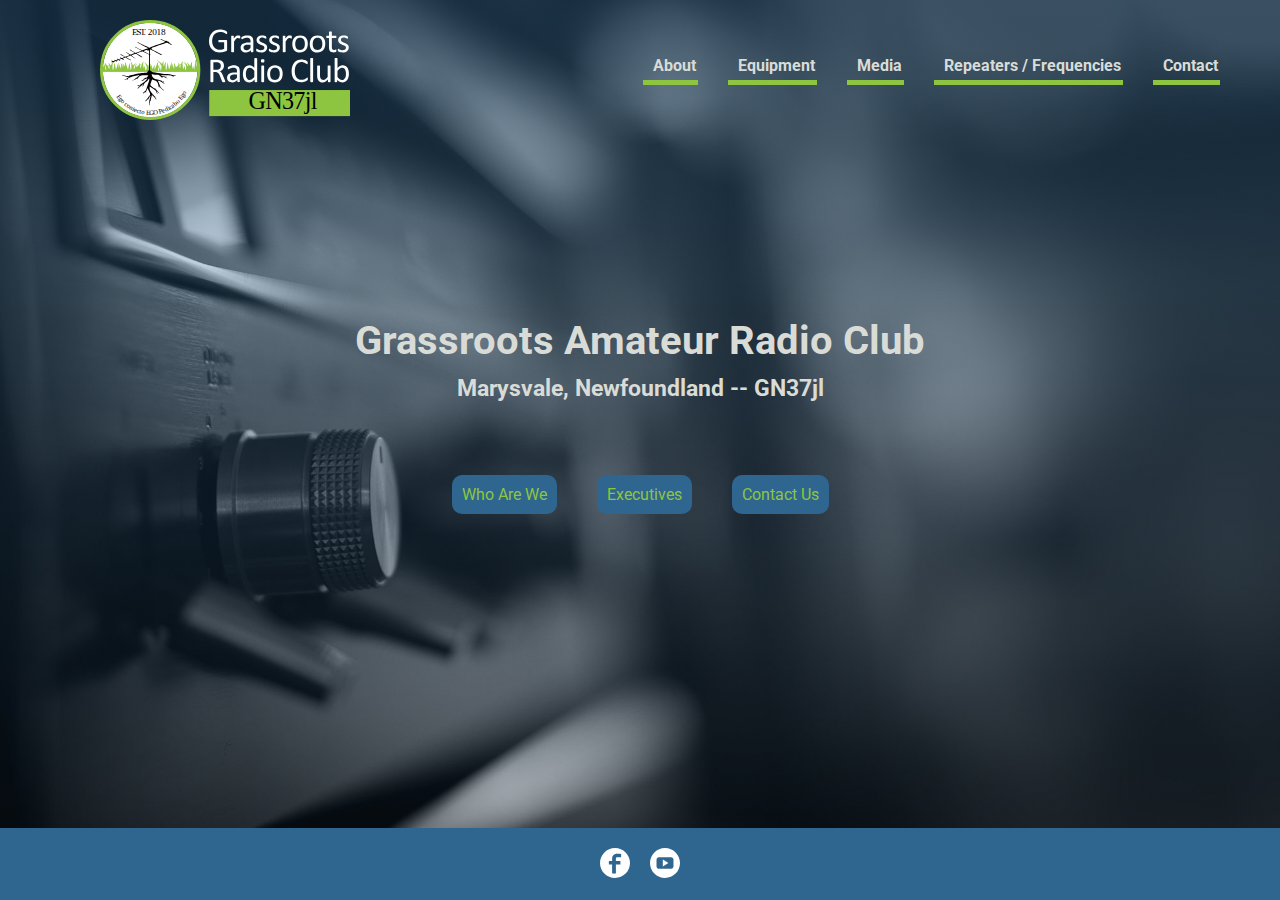
<file: index.html>
<!-- @format -->

<!DOCTYPE html>
<html lang="en">
  <head>
    <meta
      http-equiv="Cache-Control"
      content="no-cache, no-store, must-revalidate"
    />
    <meta http-equiv="Pragma" content="no-cache" />
    <meta http-equiv="Expires" content="0" />

    <title>Grassroots Amateur Radio Club</title>
    <link rel="stylesheet" href="styles.css" />

    <link rel="preconnect" href="https://fonts.googleapis.com" />
    <link rel="preconnect" href="https://fonts.gstatic.com" crossorigin />
    <link
      href="https://fonts.googleapis.com/css2?family=Roboto&display=swap"
      rel="stylesheet"
    />
  </head>

  <body
    onload="
    
        if(location.search !== '') {
            getURLParams('page', 'dir', 'title', 'subTitle');
        }

        menuFocus();

    "
  >
    <div id="head" class="headIndex">
      <div class="logoContainer">
        <a href="index.html">
          <img
            class="logo"
            src="assets\grassroots-logo.svg"
            alt="Grassroots Amateur Radio Club Logo, and Link to Main Page"
          />
        </a>
        <div id="menuBody" class="menu">
          <div tabindex="0" id="about" class="menuItem">
            <div class="menuRoot">About</div>
            <div id="aboutSubMenu" class="menuContent">
              <div
                id="whoAreWe"
                class="subMenuItem"
                onmousedown="menuDown('whoAreWe')"
                onmouseup="menuUp('WhoAreWe')"
                onclick="location.href='about.html?page=aboutPage&dir=column&title=About&subTitle' "
              >
                <a
                  class="sM"
                  href="about.html?page=aboutPage&dir=column&title=About&subTitle"
                >
                  Who Are We
                </a>
              </div>
              <div
                id="meetings"
                class="subMenuItem"
                onmousedown="menuDown('meetings')"
                onmouseup="menuUp('meetings')"
                onclick="location.href='about.html?page=meetingsPage&dir=column&title=Monthly+Meetings&subTitle' "
              >
                <a
                  class="sM"
                  href="about.html?page=meetingsPage&dir=column&title=Monthly+Meetings&subTitle"
                >
                  Meetings
                </a>
              </div>
              <div
                id="exec"
                class="subMenuItem"
                onmousedown="menuDown('exec')"
                onmouseup="menuUp('exec')"
                onclick="location.href='executives.html?page=execPage&dir=column&title=Executives&subTitle' "
              >
                <a
                  class="sM"
                  href="executives.html?page=execPage&dir=column&title=Executives&subTitle"
                >
                  Executives
                </a>
              </div>
            </div>
          </div>

          <div tabindex="0" id="equipment" class="menuItem">
            <div class="menuRoot">Equipment</div>
            <div id="equipSubMenu" class="menuContent">
              <div
                id="antennas"
                class="subMenuItem"
                onmousedown="menuDown('antennas')"
                onmouseup="menuUp('antennas')"
                onclick="location.href='equipment.html?page=antennaDisplay&dir=column&title=Club+Equipment&subTitle=Antennas' "
              >
                <a
                  class="sM"
                  href="equipment.html?page=antennaDisplay&dir=column&title=Club+Equipment&subTitle=Antennas"
                >
                  Antennas
                </a>
              </div>
              <div
                id="radios"
                class="subMenuItem"
                onmousedown="menuDown('radios')"
                onmouseup="menuUp('radios')"
                onclick="location.href='equipment.html?page=radioDisplay&dir=column&title=Club+Equipment&subTitle=Radios' "
              >
                <a
                  class="sM"
                  href="equipment.html?page=radioDisplay&dir=column&title=Club+Equipment&subTitle=Radios"
                >
                  Radios
                </a>
              </div>
            </div>
          </div>

          <div tabindex="0" id="media" class="menuItem">
            <div class="menuRoot">Media</div>
            <div id="mediaSubMenu" class="menuContent">
              <div
                id="photos"
                class="subMenuItem"
                onmousedown="menuDown('photos')"
                onmouseup="menuUp('photos')"
                onclick="location.href='media.html?page=photoGallery&dir=column&title=Photos&subTitle' "
              >
                <a
                  class="sM"
                  href="media.html?page=photoGallery&dir=column&title=Photos&subTitle"
                >
                  Photos
                </a>
              </div>
              <div
                id="videos"
                class="subMenuItem"
                onmousedown="menuDown('videos')"
                onmouseup="menuUp('videos')"
                onclick="location.href='media.html?page=videoGallery&dir=column&title=Videos&subTitle' "
              >
                <a
                  class="sM"
                  href="media.html?page=videoGallery&dir=column&title=Videos&subTitle"
                >
                  Videos
                </a>
              </div>

              <div
                id="downloads"
                class="subMenuItem"
                onmousedown="menuDown('photos')"
                onmouseup="menuUp('photos')"
                onclick="location.href='media.html?page=fileDownloads&dir=column&title=Downloads&subTitle' "
              >
                <a
                  class="sM"
                  href="media.html?page=fileDownloads&dir=column&title=Downloads&subTitle"
                >
                  Downloads
                </a>
              </div>
            </div>
          </div>

          <div tabindex="0" id="repeaters" class="menuItem">
            <div class="menuRoot">Repeaters / Frequencies</div>
            <div id="repeaterSubMenu" class="menuContent">
              <div
                id="vhf"
                class="subMenuItem"
                onmousedown="menuDown('vhf')"
                onmouseup="menuUp('vhf')"
                onclick="location.href='frequencies.html?page=vhfFreq&dir=column&title=Local+Repeaters+and+Frequencies&subTitle=VHF' "
              >
                <a
                  class="sM"
                  href="frequencies.html?page=vhfFreq&dir=column&title=Local+Repeaters+and+Frequencies&subTitle=VHF"
                >
                  VHF
                </a>
              </div>
              <div
                id="uhf"
                class="subMenuItem"
                onmousedown="menuDown('uhf')"
                onmouseup="menuUp('uhf')"
                onclick="location.href='frequencies.html?page=uhfFreq&dir=column&title=Local+Repeaters+and+Frequencies&subTitle=UHF' "
              >
                <a
                  class="sM"
                  href="frequencies.html?page=uhfFreq&dir=column&title=Local+Repeaters+and+Frequencies&subTitle=UHF"
                >
                  UHF
                </a>
              </div>
              <div
                id="hf"
                class="subMenuItem"
                onmousedown="menuDown('hf')"
                onmouseup="menuUp('hf')"
                onclick="location.href='frequencies.html?page=hfFreq&dir=column&title=Local+Repeaters+and+Frequencies&subTitle=HF' "
              >
                <a
                  class="sM"
                  href="frequencies.html?page=hfFreq&dir=column&title=Local+Repeaters+and+Frequencies&subTitle=HF"
                >
                  HF
                </a>
              </div>
            </div>
          </div>

          <div id="contact" class="menuItem">
            <a
              class="sM"
              href="about.html?page=contactInfo&dir=column&title=Contact+Information&subTitle"
            >
              <div class="menuRoot">Contact</div>
            </a>
          </div>
        </div>
      </div>

      <div class="indexTitleMain">
        <div class="headerText">
          <h1 id="pageTitle" class="name">Grassroots Amateur Radio Club</h1>
          <h3 id="headSubText" class="headSubText">
            Marysvale, Newfoundland -- GN37jl
          </h3>
        </div>
      </div>
      <div class="callToAction">
        <div
          class="CTAButton"
          onclick="location.href='about.html?page=aboutPage&dir=column&title=About&subTitle' "
        >
          <a
            class="CTA"
            href="about.html?page=aboutPage&dir=column&title=About&subTitle"
          >
            Who Are We
          </a>
        </div>

        <div
          class="CTAButton"
          onclick="location.href='executives.html?page=execPage&dir=column&title=Executives&subTitle' "
        >
          <a
            class="CTA"
            href="executives.html?page=execPage&dir=column&title=Executives&subTitle"
          >
            Executives
          </a>
        </div>

        <div
          class="CTAButton"
          onclick="location.href='about.html?page=contactInfo&dir=column&title=Contact+Information&subTitle' "
        >
          <a
            class="CTA"
            href="about.html?page=contactInfo&dir=column&title=Contact+Information&subTitle"
          >
            Contact Us
          </a>
        </div>
      </div>
    </div>

    <div class="footer">
      <a href="https://www.facebook.com/VO1GRC/" target="_blank"
        ><img
          class="social"
          src="assets\fb-social.svg"
          alt="Facebook icon linking to GRC Facebook Page"
      /></a>
      <a href="https://youtube.com/@GRC2022" target="_blank">
        <img
          class="social"
          src="assets\yt-social.svg"
          alt="YouTube icon, liking to a YouTube channel"
        />
      </a>
    </div>
  </body>
  <script src="script.js"></script>
</html>
</file>
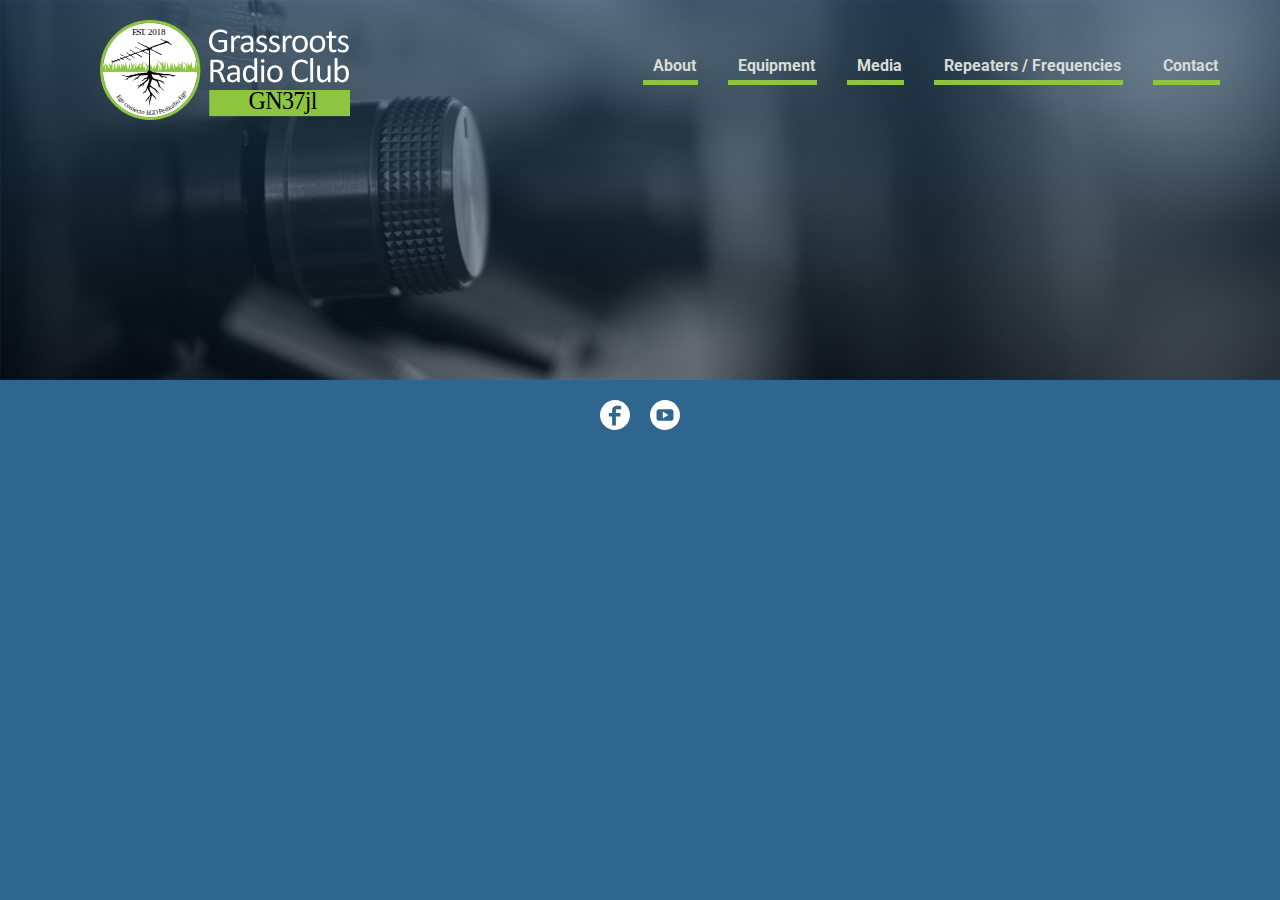
<file: about.html>
<!DOCTYPE html>
<html lang="en">
    <head>

        <meta http-equiv="Cache-Control" content="no-cache, no-store, must-revalidate" /><meta http-equiv="Pragma" content="no-cache" /><meta http-equiv="Expires" content="0" />

        
        <title> Grassroots Amateur Radio Club </title>
        <link rel="stylesheet" href="styles.css" />

        <link rel="preconnect" href="https://fonts.googleapis.com">
        <link rel="preconnect" href="https://fonts.gstatic.com" crossorigin>
        <link href="https://fonts.googleapis.com/css2?family=Roboto&display=swap" rel="stylesheet">
    </head>

    <body onload="
    
        if(location.search !== '') {
            getURLParams('page', 'dir', 'title', 'subTitle');
        }

        menuFocus();

    ">
        <div class="head">
            <div class="logoContainer">
                <a href="index.html">
                    <img class="logo" src="assets\grassroots-logo.svg" alt="Place holder radio graphic for GRC Logo." />
                </a>
                <div id="menuBody" class="menu">
                    <div tabindex="0" id="about" class="menuItem">
                        <div class="menuRoot">About</div>
                        <div id="aboutSubMenu" class="menuContent">
                            <div id="whoAreWe" class="subMenuItem" onmousedown="menuDown('whoAreWe')" onmouseup="menuUp('WhoAreWe')" onclick="location.href='about.html?page=aboutPage&dir=column&title=About&subTitle' "> 
                                <a class="sM" href="about.html?page=aboutPage&dir=column&title=About&subTitle"> Who Are We </a> 
                            </div>

                            <div id="meetings" class="subMenuItem" onmousedown="menuDown('meetings')" onmouseup="menuUp('meetings')" onclick="location.href='about.html?page=meetingsPage&dir=column&title=Monthly+Meetings&subTitle' "> 
                                <a class="sM" href="about.html?page=meetingsPage&dir=column&title=Monthly+Meetings&subTitle"> Meetings </a> 
                            </div>

                            <div id="exec" class="subMenuItem" onmousedown="menuDown('exec')" onmouseup="menuUp('exec')" onclick="location.href='executives.html?page=execPage&dir=column&title=Executives&subTitle' ">
                                <a class="sM" href="executives.html?page=execPage&dir=column&title=Executives&subTitle"> Executives </a>
                            </div>
                        </div>
                    </div>

                    <div tabindex="0" id="equipment" class="menuItem">
                        <div class="menuRoot">Equipment</div>
                        <div id="equipSubMenu" class="menuContent">
                            <div id="antennas" class="subMenuItem" onmousedown="menuDown('antennas')" onmouseup="menuUp('antennas')" onclick="location.href='equipment.html?page=antennaDisplay&dir=column&title=Club+Equipment&subTitle=Antennas' "> 
                                <a class="sM"  href="equipment.html?page=antennaDisplay&dir=column&title=Club+Equipment&subTitle=Antennas"> Antennas </a>
                            </div>
                            <div id="radios" class="subMenuItem" onmousedown="menuDown('radios')" onmouseup="menuUp('radios')" onclick="location.href='equipment.html?page=radioDisplay&dir=column&title=Club+Equipment&subTitle=Radios' ">
                                <a class="sM"  href="equipment.html?page=radioDisplay&dir=column&title=Club+Equipment&subTitle=Radios" > Radios </a>
                            </div>
                        </div>
                    </div>
                
                    <div tabindex="0" id="media" class="menuItem">
                        <div class="menuRoot">Media</div>
                        <div id="mediaSubMenu" class="menuContent">
                            <div id="photos" class="subMenuItem" onmousedown="menuDown('photos')" onmouseup="menuUp('photos')" onclick="location.href='media.html?page=photoGallery&dir=column&title=Photos&subTitle' ">
                                <a class="sM"  href="media.html?page=photoGallery&dir=column&title=Photos&subTitle"> Photos </a>
                            </div>
                            <div id="videos" class="subMenuItem" onmousedown="menuDown('videos')" onmouseup="menuUp('videos')" onclick="location.href='media.html?page=videoGallery&dir=column&title=Videos&subTitle' ">
                                <a class="sM"  href="media.html?page=videoGallery&dir=column&title=Videos&subTitle"> Videos </a>
                            </div>

                            <div
                            id="downloads"
                            class="subMenuItem"
                            onmousedown="menuDown('photos')"
                            onmouseup="menuUp('photos')"
                            onclick="location.href='media.html?page=fileDownloads&dir=column&title=Downloads&subTitle' "
                          >
                            <a
                              class="sM"
                              href="media.html?page=fileDownloads&dir=column&title=Downloads&subTitle"
                            >
                              Downloads
                            </a>
                          </div>
                        </div>
                    </div>

                    <div tabindex="0" id="repeaters"class="menuItem">
                        <div class="menuRoot">Repeaters / Frequencies</div>
                        <div id="repeaterSubMenu" class="menuContent">
                            <div id="vhf" class="subMenuItem" onmousedown="menuDown('vhf')" onmouseup="menuUp('vhf')" onclick="location.href='frequencies.html?page=vhfFreq&dir=column&title=Local+Repeaters+and+Frequencies&subTitle=VHF' ">
                                <a class="sM"  href="frequencies.html?page=vhfFreq&dir=column&title=Local+Repeaters+and+Frequencies&subTitle=VHF" > VHF </a>
                            </div>
                            <div id="uhf" class="subMenuItem" onmousedown="menuDown('uhf')" onmouseup="menuUp('uhf')" onclick="location.href='frequencies.html?page=uhfFreq&dir=column&title=Local+Repeaters+and+Frequencies&subTitle=UHF' ">
                                <a class="sM"  href="frequencies.html?page=uhfFreq&dir=column&title=Local+Repeaters+and+Frequencies&subTitle=UHF" > UHF </a> 
                            </div>
                            <div id="hf" class="subMenuItem" onmousedown="menuDown('hf')" onmouseup="menuUp('hf')" onclick="location.href='frequencies.html?page=hfFreq&dir=column&title=Local+Repeaters+and+Frequencies&subTitle=HF' ">
                                <a class="sM"  href="frequencies.html?page=hfFreq&dir=column&title=Local+Repeaters+and+Frequencies&subTitle=HF"> HF </a>
                            </div>
                        </div>
                    </div>

                    
                    <div id="contact" class="menuItem">
                        <a class="sM" href="about.html?page=contactInfo&dir=column&title=Contact+Information&subTitle"> <div class="menuRoot">Contact</div> </a>
                    </div>
                    

                </div>
            </div>

            <div class="indexTitle">
                <div class="headerText">
                    <h1 id="pageTitle" class="name"></h1>
                    <h3 id="headSubText" class="headSubText"></h3>
                </div>
            </div>
        </div>




        <div id="aboutPage" class="center" style="display: none; align-items: center;">
            <div class="innerContent">
                <div class="contentHead">
                    <h2>History of the Grassroots Amateur Radio Group</h2>
                </div>
                <div class="contentText">
                    <p>The Grassroots Amateur Radio Group was founded in January of 2018, initially as a contesting group between 3 of it's founders, Mike VO1OP, Aaron, VO1FOX/IV and Jaxson, VO1JQB/VA1XN. VO1GRC was purchased to have a singular call sign for Amateur Radio contesting awards so that no particular member would receive all the glory. VO1GRC was also used for events such as Field Day, light house activation, and any other events where a radio came along.</p>
                    <p>Later, the group created it's own special event commemorating the Truxton and Pollux  American Naval disaster, held each year from January 18, to March 18th. Initially, the club used special event callsigns such as VD1NUQK and VD1TP. Later, they bought the callsign VO1TAP which is exclusively used during that time to commemorate the disaster.</p>
                    <p>In 2020, the Grassroots Amateur Radio Group earned official club status and it continues to promote the interest and fellowship of HAM Radio, going back to the Grassroots of Amateur Radio, actually participating instead of just talking about doing, hence our name. </p>
                    <p>Our membership consists of both local hams along with members in Nova Scotia. We meet once a month on our Discord channel, which allows all our members to perticipate, regardless of where they are in the world. If you would like to attend our meetings, go <a id="pageLinks" href="about.html?page=meetingsPage&dir=column&title=Monthly+Meetings&subTitle">here</a> for instructions.</p>

                </div>
            </div>
            <a class="backLink" href="index.html"> <img class="backImage" src="assets\back.png" alt="Back" /> </a>
        </div>


        <div id="meetingsPage" class="center" style="display: none; align-items: center;">
            <div class="innerContent">
                <div class="contentHead">
                    <h2>Meeting Schedule</h2>
                </div>
                <div class="contentText">
                    <p> Grassroots Amateur Radio Club meet virtually on Discord on the first Monday of every month at 8:30pm NL time, with the exception of holidays.</p>
                    <p> Send an email to <a id="pageLinks" href="mailto:vo1grc2018@gmail.com">vo1grc2018 at gmail.com</a> to request an invite to our Discord channel.</p>
                </div>
            </div>
            <a class="backLink" href="index.html"> <img class="backImage" src="assets\back.png" alt="Back" /> </a>
        </div>


        <div id="contactInfo" class="center" style="display: none; align-items: center;" >

            <div class="innerContent">
                <div class="contentHead">
                    <h2>Mailing Address</h2>
                </div>
                <div class="contentText">
                    <span><b>Grassroots Ham Radio Club - VO1GRC</b></br>
                    PO Box 335</br>
                    English Cove Rd</br>
                    Marysvale, NL</br>
                    A0A 2Z0</span>
                </div>
                <div class="contentHead">
                    <h2>E-Mail</h2>
                </div>
                <div class="contentText">
                    <span><a href="mailto:vo1grc2018@gmail.com"> vo1grc2018 at gmail.com </a></span>
                </div>
            </div>

            <a class="backLink" href="index.html"> <img class="backImage" src="assets\back.png" alt="Back" /> </a>
        </div>

        <div class="footer">
            <a href="https://www.facebook.com/VO1GRC/" target="_blank"><img class="social" src="assets\fb-social.svg" alt="Facebook icon linking to GRC Facebook Page" /></a>
            <a href="https://youtube.com/@GRC2022" target="_blank">
                <img
                  class="social"
                  src="assets\yt-social.svg"
                  alt="YouTube icon, liking to a YouTube channel"
                />
              </a>
        </div>
    </body>
    <script src="script.js"></script>

</html>
</file>
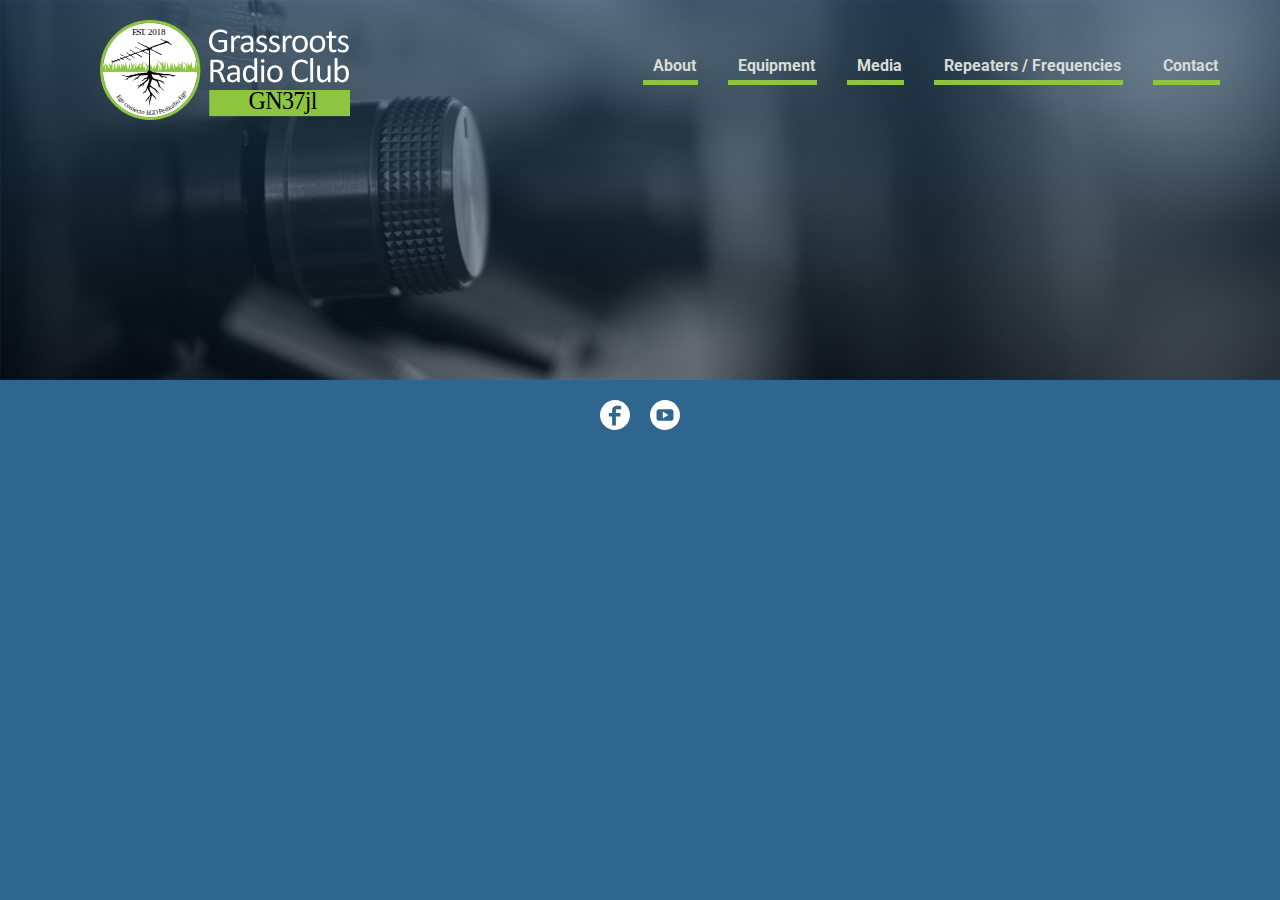
<file: equipment.html>
<!-- @format -->

<!DOCTYPE html>
<html lang="en">
  <head>
    <meta
      http-equiv="Cache-Control"
      content="no-cache, no-store, must-revalidate"
    />
    <meta http-equiv="Pragma" content="no-cache" />
    <meta http-equiv="Expires" content="0" />

    <title>Grassroots Amateur Radio Club</title>
    <link rel="stylesheet" href="styles.css" />

    <link rel="preconnect" href="https://fonts.googleapis.com" />
    <link rel="preconnect" href="https://fonts.gstatic.com" crossorigin />
    <link
      href="https://fonts.googleapis.com/css2?family=Roboto&display=swap"
      rel="stylesheet"
    />
  </head>

  <body
    onload="
        if(location.search !== '') getURLParams('page', 'dir', 'title', 'subTitle');
        menuFocus();
    "
  >
    <div class="head">
      <div class="logoContainer">
        <a href="index.html">
          <img
            class="logo"
            src="assets\grassroots-logo.svg"
            alt="Place holder radio graphic for GRC Logo."
          />
        </a>
        <div id="menuBody" class="menu">
          <div tabindex="0" id="about" class="menuItem">
            <div class="menuRoot">About</div>
            <div id="aboutSubMenu" class="menuContent">
              <div
                id="whoAreWe"
                class="subMenuItem"
                onmousedown="menuDown('whoAreWe')"
                onmouseup="menuUp('WhoAreWe')"
                onclick="location.href='about.html?page=aboutPage&dir=column&title=About&subTitle' "
              >
                <a
                  class="sM"
                  href="about.html?page=aboutPage&dir=column&title=About&subTitle"
                >
                  Who Are We
                </a>
              </div>
              <div
                id="exec"
                class="subMenuItem"
                onmousedown="menuDown('exec')"
                onmouseup="menuUp('exec')"
                onclick="location.href='executives.html?page=execPage&dir=column&title=Executives&subTitle' "
              >
                <a
                  class="sM"
                  href="executives.html?page=execPage&dir=column&title=Executives&subTitle"
                >
                  Executives
                </a>
              </div>
            </div>
          </div>

          <div tabindex="0" id="equipment" class="menuItem">
            <div class="menuRoot">Equipment</div>
            <div id="equipSubMenu" class="menuContent">
              <div
                id="antennas"
                class="subMenuItem"
                onmousedown="menuDown('antennas')"
                onmouseup="menuUp('antennas')"
                onclick="location.href='equipment.html?page=antennaDisplay&dir=column&title=Club+Equipment&subTitle=Antennas' "
              >
                <a
                  class="sM"
                  href="equipment.html?page=antennaDisplay&dir=column&title=Club+Equipment&subTitle=Antennas"
                >
                  Antennas
                </a>
              </div>
              <div
                id="radios"
                class="subMenuItem"
                onmousedown="menuDown('radios')"
                onmouseup="menuUp('radios')"
                onclick="location.href='equipment.html?page=radioDisplay&dir=column&title=Club+Equipment&subTitle=Radios' "
              >
                <a
                  class="sM"
                  href="equipment.html?page=radioDisplay&dir=column&title=Club+Equipment&subTitle=Radios"
                >
                  Radios
                </a>
              </div>
            </div>
          </div>

          <div tabindex="0" id="media" class="menuItem">
            <div class="menuRoot">Media</div>
            <div id="mediaSubMenu" class="menuContent">
              <div
                id="photos"
                class="subMenuItem"
                onmousedown="menuDown('photos')"
                onmouseup="menuUp('photos')"
                onclick="location.href='media.html?page=photoGallery&dir=column&title=Photos&subTitle' "
              >
                <a
                  class="sM"
                  href="media.html?page=photoGallery&dir=column&title=Photos&subTitle"
                >
                  Photos
                </a>
              </div>
              <div
                id="videos"
                class="subMenuItem"
                onmousedown="menuDown('videos')"
                onmouseup="menuUp('videos')"
                onclick="location.href='media.html?page=videoGallery&dir=column&title=Videos&subTitle' "
              >
                <a
                  class="sM"
                  href="media.html?page=videoGallery&dir=column&title=Videos&subTitle"
                >
                  Videos
                </a>
              </div>

              <div
                id="downloads"
                class="subMenuItem"
                onmousedown="menuDown('photos')"
                onmouseup="menuUp('photos')"
                onclick="location.href='media.html?page=fileDownloads&dir=column&title=Downloads&subTitle' "
              >
                <a
                  class="sM"
                  href="media.html?page=fileDownloads&dir=column&title=Downloads&subTitle"
                >
                  Downloads
                </a>
              </div>
            </div>
          </div>

          <div tabindex="0" id="repeaters" class="menuItem">
            <div class="menuRoot">Repeaters / Frequencies</div>
            <div id="repeaterSubMenu" class="menuContent">
              <div
                id="vhf"
                class="subMenuItem"
                onmousedown="menuDown('vhf')"
                onmouseup="menuUp('vhf')"
                onclick="location.href='frequencies.html?page=vhfFreq&dir=column&title=Local+Repeaters+and+Frequencies&subTitle=VHF' "
              >
                <a
                  class="sM"
                  href="frequencies.html?page=vhfFreq&dir=column&title=Local+Repeaters+and+Frequencies&subTitle=VHF"
                >
                  VHF
                </a>
              </div>
              <div
                id="uhf"
                class="subMenuItem"
                onmousedown="menuDown('uhf')"
                onmouseup="menuUp('uhf')"
                onclick="location.href='frequencies.html?page=uhfFreq&dir=column&title=Local+Repeaters+and+Frequencies&subTitle=UHF' "
              >
                <a
                  class="sM"
                  href="frequencies.html?page=uhfFreq&dir=column&title=Local+Repeaters+and+Frequencies&subTitle=UHF"
                >
                  UHF
                </a>
              </div>
              <div
                id="hf"
                class="subMenuItem"
                onmousedown="menuDown('hf')"
                onmouseup="menuUp('hf')"
                onclick="location.href='frequencies.html?page=hfFreq&dir=column&title=Local+Repeaters+and+Frequencies&subTitle=HF' "
              >
                <a
                  class="sM"
                  href="frequencies.html?page=hfFreq&dir=column&title=Local+Repeaters+and+Frequencies&subTitle=HF"
                >
                  HF
                </a>
              </div>
            </div>
          </div>

          <div id="contact" class="menuItem">
            <a
              class="sM"
              href="about.html?page=contactInfo&dir=column&title=Contact+Information&subTitle"
            >
              <div class="menuRoot">Contact</div>
            </a>
          </div>
        </div>
      </div>

      <div class="indexTitle">
        <div class="headerText">
          <h1 id="pageTitle" class="name"></h1>
          <h3 id="headSubText" class="headSubText"></h3>
        </div>
      </div>
    </div>

    <div id="antennaDisplay" class="center">
      <div class="execContent">
        <div class="execPhotoFrame" style="width: 60rem">
          <img
            class="bioPhoto"
            src="assets\Tower.jpg"
            alt="Mosley Classic 33 three element yagi antenna located at VO1GRC home station in Marysvale"
          />

          <p class="execPhotoLable" style="width: 50rem">
            Mosley Classic 33 yagi, turned with a Yaesu G800 DXA rotater.
          </p>
        </div>
      </div>

      <div class="execContent">
        <div class="execPhotoFrame" style="width: 60rem">
          <img
            class="bioPhoto"
            src="assets\CarAntenna.jpg"
            alt="Shark Antennas hamsticks mounted on the hood of a 2018 Kia Soul via the Comet RS-730 trunk/lip mount."
          />

          <p class="execPhotoLable" style="width: 50rem">
            Shark Antennas hamsticks for 80, 40, 20, 15, and 11M, mounted on the
            hood of a 2018 Kia Soul via the Comet RS-730 trunk/lip mount.
          </p>
        </div>
      </div>

      <a class="backLink" href="index.html">
        <img
          class="backImage"
          src="assets\back.png"
          alt="BButton. Return to main page."
        />
      </a>
    </div>

    <div id="radioDisplay" class="center">
      <div class="execContent">
        <div class="execPhotoFrame" style="width: 60rem">
          <img
            class="bioPhoto"
            src="assets\StationPic.jpg"
            alt="VO1GRC home station in Marysvale consists of a Kenwood TS-590SG tranceiver, Ameritron ALS 1300 HF amplifier and MFJ 998 antenna tuner"
          />

          <p class="execPhotoLable" style="width: 50rem">
            VO1GRC home station consists of a Kenwood TS-590SG, Ameritron ALS
            1300 HF amplifier and MFJ 998 antenna tuner.
          </p>
        </div>
      </div>
      <div class="execContent">
        <div class="execPhotoFrame" style="width: 60rem">
          <img
            class="bioPhoto"
            src="assets\MobileRadio.jpg"
            alt="VO1GRC mobile station consists of a Kenwood TS-590SG"
          />

          <p class="execPhotoLable" style="width: 50rem">
            Our mobile setup, consisting of Kenwood TS-570DG.
          </p>
        </div>
      </div>

      <a class="backLink" href="index.html">
        <img
          class="backImage"
          src="assets\back.png"
          alt="Button. Return to main page."
        />
      </a>
    </div>

    <div class="footer">
      <a href="https://www.facebook.com/VO1GRC/" target="_blank"
        ><img
          class="social"
          src="assets\fb-social.svg"
          alt="Facebook icon linking to GRC Facebook Page"
      /></a>
      <a href="https://youtube.com/@GRC2022" target="_blank">
        <img
          class="social"
          src="assets\yt-social.svg"
          alt="YouTube icon, liking to a YouTube channel"
        />
      </a>
    </div>
  </body>

  <script src="script.js"></script>
</html>
</file>
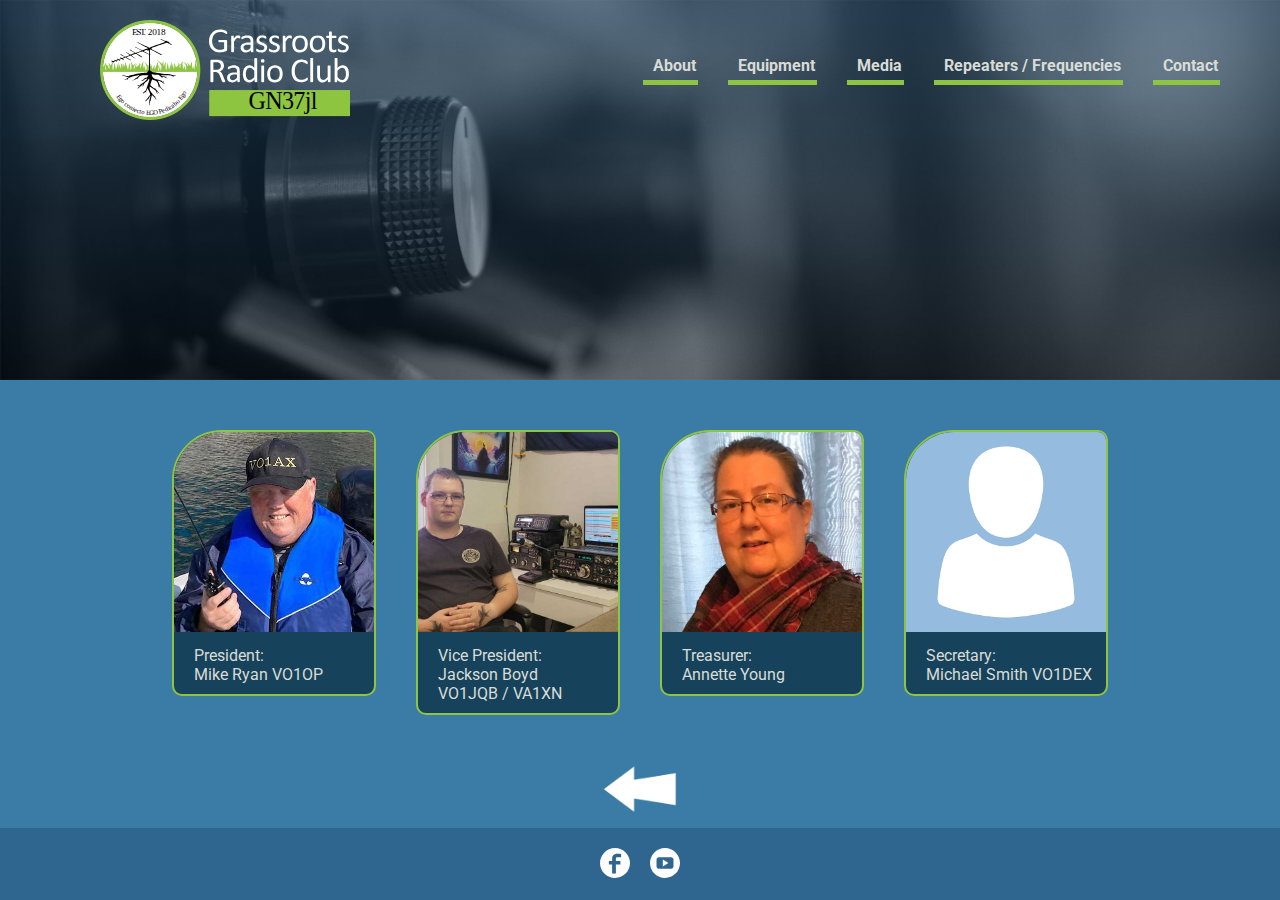
<file: executives.html>
<!-- @format -->

<!DOCTYPE html>
<html lang="en">
  <head>
    <meta
      http-equiv="Cache-Control"
      content="no-cache, no-store, must-revalidate"
    />
    <meta http-equiv="Pragma" content="no-cache" />
    <meta http-equiv="Expires" content="0" />

    <title>Grassroots Amateur Radio Club - Executives</title>
    <link rel="stylesheet" href="styles.css" />

    <link rel="preconnect" href="https://fonts.googleapis.com" />
    <link rel="preconnect" href="https://fonts.gstatic.com" crossorigin />
    <link
      href="https://fonts.googleapis.com/css2?family=Roboto&display=swap"
      rel="stylesheet"
    />
  </head>

  <body
    onload="
    
        if(location.search !== '') getURLParams('page', 'dir', 'title', 'subTitle');
        menuFocus();
    "
  >
    <div class="head">
      <div class="logoContainer">
        <a href="index.html">
          <img class="logo" src="assets\grassroots-logo.svg" alt="Grassroots
          Amateur Radio Club Logo, and Link to Main Page"" />
        </a>
        <div id="menuBody" class="menu">
          <div tabindex="0" id="about" class="menuItem">
            <div class="menuRoot">About</div>
            <div id="aboutSubMenu" class="menuContent">
              <div
                id="whoAreWe"
                class="subMenuItem"
                onmousedown="menuDown('whoAreWe')"
                onmouseup="menuUp('WhoAreWe')"
                onclick="location.href='about.html?page=aboutPage&dir=column&title=About&subTitle' "
              >
                <a
                  class="sM"
                  href="about.html?page=aboutPage&dir=column&title=About&subTitle"
                >
                  Who Are We
                </a>
              </div>
              <div
                id="exec"
                class="subMenuItem"
                onmousedown="menuDown('exec')"
                onmouseup="menuUp('exec')"
                onclick="location.href='executives.html?page=execPage&dir=column&title=Executives&subTitle' "
              >
                <a
                  class="sM"
                  href="executives.html?page=execPage&dir=column&title=Executives&subTitle"
                >
                  Executives
                </a>
              </div>
            </div>
          </div>

          <div tabindex="0" id="equipment" class="menuItem">
            <div class="menuRoot">Equipment</div>
            <div id="equipSubMenu" class="menuContent">
              <div
                id="antennas"
                class="subMenuItem"
                onmousedown="menuDown('antennas')"
                onmouseup="menuUp('antennas')"
                onclick="location.href='equipment.html?page=antennaDisplay&dir=column&title=Club+Equipment&subTitle=Antennas' "
              >
                <a
                  class="sM"
                  href="equipment.html?page=antennaDisplay&dir=column&title=Club+Equipment&subTitle=Antennas"
                >
                  Antennas
                </a>
              </div>
              <div
                id="radios"
                class="subMenuItem"
                onmousedown="menuDown('radios')"
                onmouseup="menuUp('radios')"
                onclick="location.href='equipment.html?page=radioDisplay&dir=column&title=Club+Equipment&subTitle=Radios' "
              >
                <a
                  class="sM"
                  href="equipment.html?page=radioDisplay&dir=column&title=Club+Equipment&subTitle=Radios"
                >
                  Radios
                </a>
              </div>
            </div>
          </div>

          <div tabindex="0" id="media" class="menuItem">
            <div class="menuRoot">Media</div>
            <div id="mediaSubMenu" class="menuContent">
              <div
                id="photos"
                class="subMenuItem"
                onmousedown="menuDown('photos')"
                onmouseup="menuUp('photos')"
                onclick="location.href='media.html?page=photoGallery&dir=column&title=Photos&subTitle' "
              >
                <a
                  class="sM"
                  href="media.html?page=photoGallery&dir=column&title=Photos&subTitle"
                >
                  Photos
                </a>
              </div>
              <div
                id="videos"
                class="subMenuItem"
                onmousedown="menuDown('videos')"
                onmouseup="menuUp('videos')"
                onclick="location.href='media.html?page=videoGallery&dir=column&title=Videos&subTitle' "
              >
                <a
                  class="sM"
                  href="media.html?page=videoGallery&dir=column&title=Videos&subTitle"
                >
                  Videos
                </a>
              </div>

              <div
                id="downloads"
                class="subMenuItem"
                onmousedown="menuDown('photos')"
                onmouseup="menuUp('photos')"
                onclick="location.href='media.html?page=fileDownloads&dir=column&title=Downloads&subTitle' "
              >
                <a
                  class="sM"
                  href="media.html?page=fileDownloads&dir=column&title=Downloads&subTitle"
                >
                  Downloads
                </a>
              </div>
            </div>
          </div>

          <div tabindex="0" id="repeaters" class="menuItem">
            <div class="menuRoot">Repeaters / Frequencies</div>
            <div id="repeaterSubMenu" class="menuContent">
              <div
                id="vhf"
                class="subMenuItem"
                onmousedown="menuDown('vhf')"
                onmouseup="menuUp('vhf')"
                onclick="location.href='frequencies.html?page=vhfFreq&dir=column&title=Local+Repeaters+and+Frequencies&subTitle=VHF' "
              >
                <a
                  class="sM"
                  href="frequencies.html?page=vhfFreq&dir=column&title=Local+Repeaters+and+Frequencies&subTitle=VHF"
                >
                  VHF
                </a>
              </div>
              <div
                id="uhf"
                class="subMenuItem"
                onmousedown="menuDown('uhf')"
                onmouseup="menuUp('uhf')"
                onclick="location.href='frequencies.html?page=uhfFreq&dir=column&title=Local+Repeaters+and+Frequencies&subTitle=UHF' "
              >
                <a
                  class="sM"
                  href="frequencies.html?page=uhfFreq&dir=column&title=Local+Repeaters+and+Frequencies&subTitle=UHF"
                >
                  UHF
                </a>
              </div>
              <div
                id="hf"
                class="subMenuItem"
                onmousedown="menuDown('hf')"
                onmouseup="menuUp('hf')"
                onclick="location.href='frequencies.html?page=hfFreq&dir=column&title=Local+Repeaters+and+Frequencies&subTitle=HF' "
              >
                <a
                  class="sM"
                  href="frequencies.html?page=hfFreq&dir=column&title=Local+Repeaters+and+Frequencies&subTitle=HF"
                >
                  HF
                </a>
              </div>
            </div>
          </div>

          <div id="contact" class="menuItem">
            <a
              class="sM"
              href="about.html?page=contactInfo&dir=column&title=Contact+Information&subTitle"
            >
              <div class="menuRoot">Contact</div>
            </a>
          </div>
        </div>
      </div>

      <div class="indexTitle">
        <div class="headerText">
          <h1 id="pageTitle" class="name"></h1>
          <h3 id="headSubText" class="headSubText"></h3>
        </div>
      </div>
    </div>

    <div
      id="execPage"
      class="center"
      style="display: flex; flex-direction: column"
    >
      <div class="execContent">
        <div class="execPhotoFrame">
          <a
            href="executives.html?page=president&dir=column&title=Executive&subTitle=President"
          >
            <img
              class="execPhoto"
              src="assets\president.jpg"
              alt="Grassroots President, Mike Ryan VO1OP"
            />
          </a>

          <div class="execPhotoLable">
            <span>President:</span><br /><span>Mike Ryan VO1OP</span>
          </div>
        </div>

        <div class="execPhotoFrame">
          <a
            href="executives.html?page=vp&dir=column&title=Executive&subTitle=Vice+President"
          >
            <img
              class="execPhoto"
              src="assets\VP.jpg"
              alt="Grassroots Vice President, Jackson Boyd, VO1JQB / VA1XN"
            />
          </a>

          <div class="execPhotoLable">
            <span>Vice President:</span><br /><span>Jackson Boyd </span
            ><br /><span>VO1JQB / VA1XN</span>
          </div>
        </div>

        <div class="execPhotoFrame">
          <a
            href="executives.html?page=treasurer&dir=column&title=Executive&subTitle=Treasurer"
          >
            <img
              class="execPhoto"
              src="assets\treasurer.jpg"
              alt="Grassroots Treasurer, Annette Young"
            />
          </a>

          <div class="execPhotoLable">
            <span>Treasurer:</span><br /><span>Annette Young</span>
          </div>
        </div>

        <div class="execPhotoFrame">
          <a
            href="executives.html?page=secretary&dir=column&title=Executive&subTitle=Secretary"
          >
            <img
              class="execPhoto"
              src="assets\profilePlaceHolder.png"
              alt="Grassroots Secretary, Michael Smith VO1DEX"
            />
          </a>

          <div class="execPhotoLable">
            <span>Secretary:</span><br /><span>Michael Smith VO1DEX</span>
          </div>
        </div>
      </div>

      <a class="backLink" style="margin: auto auto 1rem auto" href="index.html">
        <img
          class="backImage"
          src="assets\back.png"
          alt="Button. Returns to main page."
        />
      </a>
    </div>

    <div id="president" class="center" style="flex-direction: column">
      <div class="execContent">
        <div class="execPhotoFrame" style="width: 40rem">
          <img
            class="bioPhoto"
            src="assets\president.jpg"
            alt="Grassroots President, Mike Ryan VO1OP"
          />
        </div>

        <div class="innerContent">
          <h3 class="contentHead">Mike Ryan VO1OP</h3>
          <h2 class="contentHead">President</h2>
          <div class="contentText">
            <p>
              Hi. I'm the President of the Grassroots Amateur Radio Club and
              have been licenced since 2001 with my 3 letter call VO1RYN. In
              2012, I switched to VO1AX, and then to VO1OP in 2022. I'm a HF
              DXer, contester, and Mobile Operator. I'm active on 80 thru 10m,
              40/20 mobile, SSB and FT8/4 modes. My home station consists of a
              Kenwood TS-590SG, Ameritron ALS 1300 HF amplifier and MFJ 998
              antenna tuner. My antennas are a Mosley Classic 33, turned with a
              Yaesu G800 DXA rotater, and an OCF dipole both on a 32' heavy duty
              guyed tower. My mobile is a Kenwood TS-570DG on the folded down
              back seat of our 2018 Kia Soul. I use Shark Antenna hamsticks for
              80,40,20,15 and one for 11M mounted on the hood. I QSL via LOTW,
              digital QSL or just send me an email to say hi. You can see
              pictures of my equipment under the gallery tab.
            </p>
          </div>
        </div>
      </div>
      <a class="backLink" href="executives.html">
        <img
          class="backImage"
          src="assets\back.png"
          alt="Button. Returns to main page."
        />
      </a>
    </div>

    <div id="vp" class="center" style="flex-direction: column">
      <div class="execContent">
        <div class="execPhotoFrame" style="width: 40rem">
          <img
            class="bioPhoto"
            src="assets\VP.jpg"
            alt="Grassroots Vice President, Jackson Boyd VO1JQB / VO1XN"
          />
        </div>

        <div class="innerContent">
          <h3 class="contentHead">Jackson Boyd VO1JQB / VA1XN</h3>
          <h2 class="contentHead">Vice President</h2>
          <div class="contentText">
            <p>
              Hi, I'm the Vice President of the Grassroots Amateur Radio Club.
              I've been licenced since early 2016. I picked up the callsign
              VO1JQB as a temporary callsign but ended up getting attached and
              I've been running it ever since. I also picked up VA1XN for
              operation in Nova Scotia. My station consists of a Yaesu FT-991
              with a set of Ham sticks for 80 thru 10 meters I also have a Yaesu
              FT-102 with all the accessories except the amplifier. I'm
              currently an actively serving member of the Royal Canadian Navy so
              occasionally I may be absent to meetings while deployed, however I
              do check in from time to time when available. You can check out my
              YouTube channel under VO1JQB where I post all sorts of content
              including a mini podcast series done by our founding members, as
              well as many videos of contests and antenna projects over the
              years. If you would like to contact me, feel free to send me a
              message via QRZ or E-mail. Cheers!
            </p>
          </div>
        </div>
      </div>
      <a class="backLink" href="executives.html">
        <img
          class="backImage"
          src="assets\back.png"
          alt="Button, Returns to main page."
        />
      </a>
    </div>

    <div id="treasurer" class="center" style="flex-direction: column">
      <div class="execContent">
        <div class="execPhotoFrame" style="width: 40rem">
          <img
            class="bioPhoto"
            src="assets\treasurer.jpg"
            alt="Grassroots Treasure, Annette Youngr"
          />
        </div>
        <div class="innerContent">
          <h3 class="contentHead">Annette Young</h3>
          <h2 class="contentHead">Treasurer</h2>
          <div class="contentText">
            <p>
              Annette is the President's XYL. Although not a HAM operator, she
              does wear many hats and is a vital member of the club. She's
              Treasurer, Taxi Driver, Chief Cook and Bottle Washer, and steps in
              where and whenever needed.
            </p>
          </div>
        </div>
      </div>
      <a class="backLink" href="executives.html">
        <img
          class="backImage"
          src="assets\back.png"
          alt="Button. Returns to main page."
        />
      </a>
    </div>

    <div id="secretary" class="center" style="flex-direction: column">
      <div class="execContent">
        <div class="execPhotoFrame" style="width: 40rem">
          <img
            class="bioPhoto"
            src="assets\profilePlaceHolder.png"
            alt="Grassroots Secretary, Michael Smith VO1DEX"
          />
        </div>
        <div class="innerContent">
          <h3 class="contentHead">Michael Smith VO1DEX</h3>
          <h2 class="contentHead">Secretary</h2>
          <div class="contentText">
            <p>
              Hi. I'm the Secretary of the Grassroots Amateur Radio Club and
              have been licenced since 2020 as VO1DEX. I'm mostly a listener on
              all bands but I am usually active on 2M, 20M and 40M when the
              noise isn't so bad. When contesting i am usually operating voice
              or digital modes. I don't have an HF station setup as of yet, but
              I do operate portable from my Yaesu FT-65R. Feel free to check out
              my QRZ if you see me out there!
            </p>
          </div>
        </div>
      </div>
      <a class="backLink" href="executives.html">
        <img
          class="backImage"
          src="assets\back.png"
          alt="Button. Returns to main page."
        />
      </a>
    </div>

    <div class="footer">
      <a href="https://www.facebook.com/VO1GRC/" target="_blank"
        ><img
          class="social"
          src="assets\fb-social.svg"
          alt="Facebook icon linking to GRC Facebook Page"
      /></a>
      <a href="https://youtube.com/@GRC2022" target="_blank">
        <img
          class="social"
          src="assets\yt-social.svg"
          alt="YouTube icon, liking to a YouTube channel"
        />
      </a>
    </div>
  </body>

  <script src="script.js"></script>
</html>
</file>
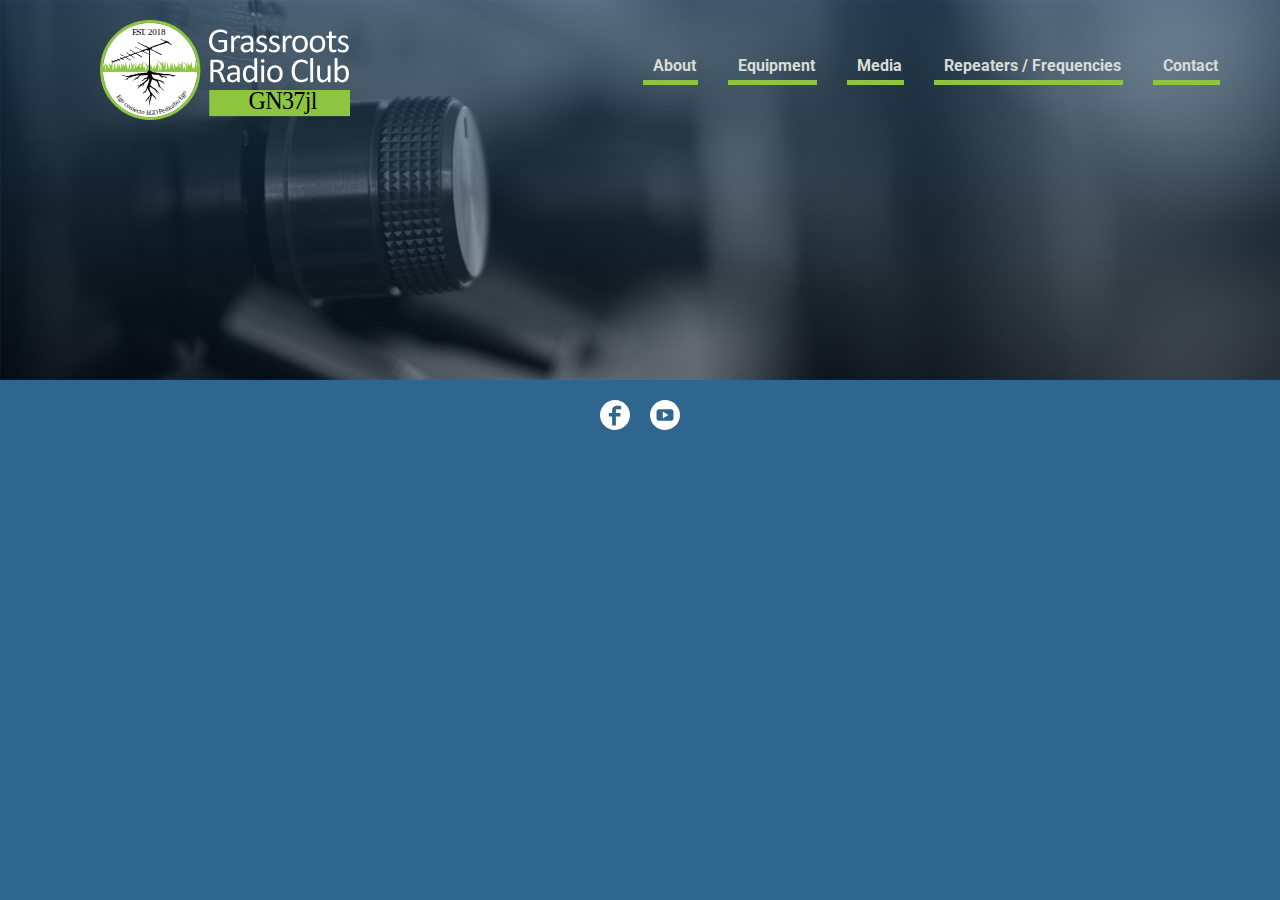
<file: frequencies.html>
<!-- @format -->

<!DOCTYPE html>
<html lang="en">
  <head>
    <meta
      http-equiv="Cache-Control"
      content="no-cache, no-store, must-revalidate"
    />
    <meta http-equiv="Pragma" content="no-cache" />
    <meta http-equiv="Expires" content="0" />

    <title>Grassroots Amateur Radio Club</title>
    <link rel="stylesheet" href="styles.css" />

    <link rel="preconnect" href="https://fonts.googleapis.com" />
    <link rel="preconnect" href="https://fonts.gstatic.com" crossorigin />
    <link
      href="https://fonts.googleapis.com/css2?family=Roboto&display=swap"
      rel="stylesheet"
    />
  </head>

  <body
    onload="
    
        if(location.search !== '') getURLParams('page', 'dir', 'title', 'subTitle');
        menuFocus();
    "
  >
    <div class="head">
      <div class="logoContainer">
        <a href="index.html">
          <img
            class="logo"
            src="assets\grassroots-logo.svg"
            alt="Place holder radio graphic for GRC Logo."
          />
        </a>
        <div id="menuBody" class="menu">
          <div tabindex="0" id="about" class="menuItem">
            <div class="menuRoot">About</div>
            <div id="aboutSubMenu" class="menuContent">
              <div
                id="whoAreWe"
                class="subMenuItem"
                onmousedown="menuDown('whoAreWe')"
                onmouseup="menuUp('WhoAreWe')"
                onclick="location.href='about.html?page=aboutPage&dir=column&title=About&subTitle' "
              >
                <a
                  class="sM"
                  href="about.html?page=aboutPage&dir=column&title=About&subTitle"
                >
                  Who Are We
                </a>
              </div>
              <div
                id="exec"
                class="subMenuItem"
                onmousedown="menuDown('exec')"
                onmouseup="menuUp('exec')"
                onclick="location.href='executives.html?page=execPage&dir=column&title=Executives&subTitle' "
              >
                <a
                  class="sM"
                  href="executives.html?page=execPage&dir=column&title=Executives&subTitle"
                >
                  Executives
                </a>
              </div>
            </div>
          </div>

          <div tabindex="0" id="equipment" class="menuItem">
            <div class="menuRoot">Equipment</div>
            <div id="equipSubMenu" class="menuContent">
              <div
                id="antennas"
                class="subMenuItem"
                onmousedown="menuDown('antennas')"
                onmouseup="menuUp('antennas')"
                onclick="location.href='equipment.html?page=antennaDisplay&dir=column&title=Club+Equipment&subTitle=Antennas' "
              >
                <a
                  class="sM"
                  href="equipment.html?page=antennaDisplay&dir=column&title=Club+Equipment&subTitle=Antennas"
                >
                  Antennas
                </a>
              </div>
              <div
                id="radios"
                class="subMenuItem"
                onmousedown="menuDown('radios')"
                onmouseup="menuUp('radios')"
                onclick="location.href='equipment.html?page=radioDisplay&dir=column&title=Club+Equipment&subTitle=Radios' "
              >
                <a
                  class="sM"
                  href="equipment.html?page=radioDisplay&dir=column&title=Club+Equipment&subTitle=Radios"
                >
                  Radios
                </a>
              </div>
            </div>
          </div>

          <div tabindex="0" id="media" class="menuItem">
            <div class="menuRoot">Media</div>
            <div id="mediaSubMenu" class="menuContent">
              <div
                id="photos"
                class="subMenuItem"
                onmousedown="menuDown('photos')"
                onmouseup="menuUp('photos')"
                onclick="location.href='media.html?page=photoGallery&dir=column&title=Photos&subTitle' "
              >
                <a
                  class="sM"
                  href="media.html?page=photoGallery&dir=column&title=Photos&subTitle"
                >
                  Photos
                </a>
              </div>
              <div
                id="videos"
                class="subMenuItem"
                onmousedown="menuDown('videos')"
                onmouseup="menuUp('videos')"
                onclick="location.href='media.html?page=videoGallery&dir=column&title=Videos&subTitle' "
              >
                <a
                  class="sM"
                  href="media.html?page=videoGallery&dir=column&title=Videos&subTitle"
                >
                  Videos
                </a>
              </div>
              <div
                id="downloads"
                class="subMenuItem"
                onmousedown="menuDown('photos')"
                onmouseup="menuUp('photos')"
                onclick="location.href='media.html?page=fileDownloads&dir=column&title=Downloads&subTitle' "
              >
                <a
                  class="sM"
                  href="media.html?page=fileDownloads&dir=column&title=Downloads&subTitle"
                >
                  Downloads
                </a>
              </div>
            </div>
          </div>

          <div tabindex="0" id="repeaters" class="menuItem">
            <div class="menuRoot">Repeaters / Frequencies</div>
            <div id="repeaterSubMenu" class="menuContent">
              <div
                id="vhf"
                class="subMenuItem"
                onmousedown="menuDown('vhf')"
                onmouseup="menuUp('vhf')"
                onclick="location.href='frequencies.html?page=vhfFreq&dir=column&title=Local+Repeaters+and+Frequencies&subTitle=VHF' "
              >
                <a
                  class="sM"
                  href="frequencies.html?page=vhfFreq&dir=column&title=Local+Repeaters+and+Frequencies&subTitle=VHF"
                >
                  VHF
                </a>
              </div>
              <div
                id="uhf"
                class="subMenuItem"
                onmousedown="menuDown('uhf')"
                onmouseup="menuUp('uhf')"
                onclick="location.href='frequencies.html?page=uhfFreq&dir=column&title=Local+Repeaters+and+Frequencies&subTitle=UHF' "
              >
                <a
                  class="sM"
                  href="frequencies.html?page=uhfFreq&dir=column&title=Local+Repeaters+and+Frequencies&subTitle=UHF"
                >
                  UHF
                </a>
              </div>
              <div
                id="hf"
                class="subMenuItem"
                onmousedown="menuDown('hf')"
                onmouseup="menuUp('hf')"
                onclick="location.href='frequencies.html?page=hfFreq&dir=column&title=Local+Repeaters+and+Frequencies&subTitle=HF' "
              >
                <a
                  class="sM"
                  href="frequencies.html?page=hfFreq&dir=column&title=Local+Repeaters+and+Frequencies&subTitle=HF"
                >
                  HF
                </a>
              </div>
            </div>
          </div>

          <div id="contact" class="menuItem">
            <a
              class="sM"
              href="about.html?page=contactInfo&dir=column&title=Contact+Information&subTitle"
            >
              <div class="menuRoot">Contact</div>
            </a>
          </div>
        </div>
      </div>

      <div class="indexTitle">
        <div class="headerText">
          <h1 id="pageTitle" class="name"></h1>
          <h3 id="headSubText" class="headSubText"></h3>
        </div>
      </div>
    </div>

    <div id="vhfFreq" class="center" style="align-items: center">
      <div class="innerContent" style="max-width: 100rem">
        <h2 class="contentHead">VHF Repeaters</h2>
        <div class="contentText">
          <table>
            <tr>
              <th>Repeater Callsign</th>
              <th>Mode</th>
              <th>Frequency (MHz)</th>
              <th>Shift (MHz)</th>
              <th>Location</th>
              <th>Comments</th>
            </tr>
            <tr>
              <td>VO1NTV</td>
              <td>FM</td>
              <td>147.060</td>
              <td>-0.600</td>
              <td>St. John's</td>
              <td class="comments">
                Shift direction doesn't follow normal convension. Don't rely on
                automatic repeater shift function on your radio.
              </td>
            </tr>
            <tr>
              <td>VO1GT</td>
              <td>FM</td>
              <td>146.940</td>
              <td>-0.600</td>
              <td>St. John's</td>
              <td class="comments">
                Connected to the NL linked repeater system and ECHOLINK.
              </td>
            </tr>
            <tr>
              <td>VO1RCR</td>
              <td>FM</td>
              <td>147.345</td>
              <td>+0.600</td>
              <td>St. John's</td>
              <td class="comments">CTCSS Tone of 100 Hz</td>
            </tr>
            <tr>
              <td>VO1UKZ</td>
              <td>FM</td>
              <td>147.420</td>
              <td>none</td>
              <td>St. John's</td>
              <td class="comments">
                CTCSS Tone of 100 Hz. Connected to ECHOLINK node 355800
                (*DODROPIN*). See
                <a
                  id="pageLinks"
                  href="http://www.dodropin.net/"
                  target="_blank"
                  >http://www.dodropin.net/</a
                >
                for more information.
              </td>
            </tr>
            <tr>
              <td>VO1TZ</td>
              <td>FM / C4FM</td>
              <td>145.090</td>
              <td>+0.600</td>
              <td>St. John's</td>
              <td class="comments">CTCSS Tone of 100 Hz for analogue FM</td>
            </tr>
            <tr>
              <td>VO1BT</td>
              <td>FM</td>
              <td>146.760</td>
              <td>-0.600</td>
              <td>Holyrood</td>
              <td class="comments">Connected to NL Linked Repeater System</td>
            </tr>
            <tr>
              <td>VO1ARG</td>
              <td>FM</td>
              <td>146.820</td>
              <td>-0.600</td>
              <td>Argentia</td>
              <td class="comments">Connected to NL Linked Repeater System</td>
            </tr>
            <tr>
              <td>VO1MST</td>
              <td>FM</td>
              <td>146.850</td>
              <td>-0.600</td>
              <td>Marystown</td>
              <td class="comments">Connected to NL Linked Repeater System</td>
            </tr>
            <tr>
              <td>VO1GBR</td>
              <td>FM</td>
              <td>146.940</td>
              <td>-0.600</td>
              <td>Grand Bank</td>
              <td class="comments">Connected to NL Linked Repeater System</td>
            </tr>
            <tr>
              <td>VO1SHR</td>
              <td>FM</td>
              <td>146.660</td>
              <td>-0.600</td>
              <td>Shoal Harbour</td>
              <td class="comments">Connected to NL Linked Repeater System</td>
            </tr>
            <tr>
              <td>VO1GLR</td>
              <td>FM</td>
              <td>147.180</td>
              <td>+0.600</td>
              <td>Gander Lake</td>
              <td class="comments">Connected to NL Linked Repeater System</td>
            </tr>
            <tr>
              <td>VO1LJR</td>
              <td>FM</td>
              <td>147.320</td>
              <td>+0.600</td>
              <td>Lewisporte Junction</td>
              <td class="comments">Connected to NL Linked Repeater System</td>
            </tr>
            <tr>
              <td>VO1GFR</td>
              <td>FM</td>
              <td>146.910</td>
              <td>-0.600</td>
              <td>Grand Falls-Windsor</td>
              <td class="comments">Connected to NL Linked Repeater System</td>
            </tr>
            <tr>
              <td>VO1BLR</td>
              <td>FM</td>
              <td>146.640</td>
              <td>-0.600</td>
              <td>Birchy Lake (Deer Lake)</td>
              <td class="comments">Connected to NL Linked Repeater System</td>
            </tr>
            <tr>
              <td>VO1MO</td>
              <td>FM</td>
              <td>147.360</td>
              <td>+0.600</td>
              <td>Corner Brook</td>
              <td class="comments">Connected to NL Linked Repeater System</td>
            </tr>
            <tr>
              <td>VO1STA</td>
              <td>FM</td>
              <td>147.965</td>
              <td>-0.600</td>
              <td>St. Anthony</td>
              <td class="comments">Connected to NL Linked Repeater System</td>
            </tr>
            <tr>
              <td>VO2ET</td>
              <td>FM</td>
              <td>147.510</td>
              <td>none</td>
              <td>Labrador City</td>
              <td class="comments">Connected to NL Linked Repeater System</td>
            </tr>
          </table>
          <p>
            The Caribou Net is hosted on the NL linked repeater system every
            evening at 21:00 NL time.
          </p>
        </div>
      </div>
      <a class="backLink" href="index.html">
        <img
          class="backImage"
          src="assets\back.png"
          alt="Button. Returns to main page."
        />
      </a>
    </div>

    <div id="uhfFreq" class="center" style="align-items: center">
      <div class="innerContent" style="max-width: 100rem">
        <h2 class="contentHead">UHF Repeaters</h2>
        <div class="contentText">
          <table>
            <tr>
              <th>Repeater Callsign</th>
              <th>Mode</th>
              <th>Frequency (MHz)</th>
              <th>Shift (MHz)</th>
              <th>Location</th>
              <th>Comments</th>
            </tr>
            <tr>
              <td>VO1XMT</td>
              <td>FM</td>
              <td>442.250</td>
              <td>+5.00</td>
              <td>St. John's</td>
              <td class="comments">
                Hosted by the Grassroots Amateur Radio Club. CTCSS Tone of 114.8
                Hz for access. Connected to the AllStar Network. Go
                <a
                  href="https://www.repeaterbook.com/repeaters/details.php?state_id=CA05&ID=19066"
                  >here</a
                >
                for more information.
              </td>
            </tr>
            <tr>
              <td>VO1NTV</td>
              <td>FM</td>
              <td>444.600</td>
              <td>+5.00</td>
              <td>St. John's</td>
              <td class="comments">CTCSS Tone of 100 Hz for access.</td>
            </tr>
            <tr>
              <td>VO1GFR</td>
              <td>DMR</td>
              <td>444.000</td>
              <td>+5.00</td>
              <td>Grand Falls - Windsor</td>
              <td class="comments">CC 11</td>
            </tr>
            <tr>
              <td>VO1UHF</td>
              <td>DMR</td>
              <td>443.600</td>
              <td>+5.00</td>
              <td>St. John's</td>
              <td class="comments">CC 5</td>
            </tr>
          </table>
        </div>
      </div>
      <a class="backLink" href="index.html">
        <img
          class="backImage"
          src="assets\back.png"
          alt="Button. Returns to main page."
        />
      </a>
    </div>

    <div id="hfFreq" class="center" style="align-items: center">
      <div class="innerContent" style="max-width: 100rem">
        <h2 class="contentHead">HF Frequencies</h2>
        <div class="contentText">
          <table>
            <tr>
              <th>Use</th>
              <th>Mode</th>
              <th>Frequency (MHz)</th>
              <th>Comments</th>
            </tr>
            <tr>
              <td>Maritime Mobile Service Net</td>
              <td>LSB</td>
              <td>14.300</td>
              <td class="comments">13:30 to 22:30 NL time</td>
            </tr>
            <tr>
              <td>Hurricane Watch Net (Day)</td>
              <td>USB</td>
              <td>14.325</td>
              <td class="comments">When Required</td>
            </tr>
            <tr>
              <td>Hurricane Watch Net (Night)</td>
              <td>LSB</td>
              <td>7.268</td>
              <td class="comments">When Required</td>
            </tr>
            <tr>
              <td>Local Nets</td>
              <td>LSB</td>
              <td>3.740</td>
              <td class="comments">
                The Cod Jigger Net at 09:30 NL time , and the NL Evening Traffic
                Net at 19:00 NL time.
              </td>
            </tr>
          </table>
        </div>
      </div>
      <a class="backLink" href="index.html">
        <img
          class="backImage"
          src="assets\back.png"
          alt="Button. Returns to main page"
        />
      </a>
    </div>

    <div class="footer">
      <a href="https://www.facebook.com/VO1GRC/" target="_blank"
        ><img
          class="social"
          src="assets\fb-social.svg"
          alt="Facebook icon linking to GRC Facebook Page"
      /></a>
      <a href="https://youtube.com/@GRC2022" target="_blank">
        <img
          class="social"
          src="assets\yt-social.svg"
          alt="YouTube icon, liking to a YouTube channel"
        />
      </a>
    </div>
  </body>
  <script src="script.js"></script>
</html>
</file>
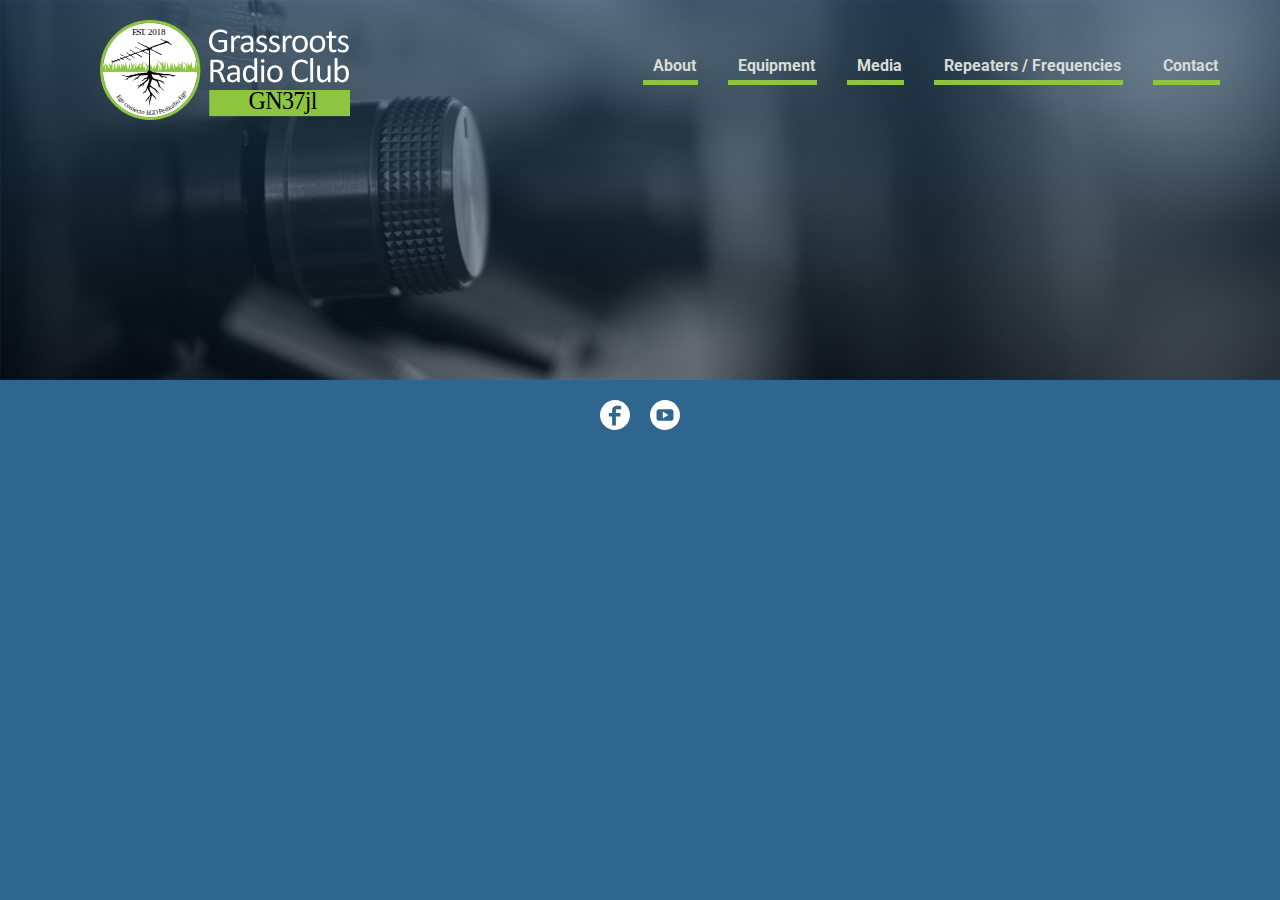
<file: media.html>
<!-- @format -->

<!DOCTYPE html>
<html lang="en">
  <head>
    <meta
      http-equiv="Cache-Control"
      content="no-cache, no-store, must-revalidate"
    />
    <meta http-equiv="Pragma" content="no-cache" />
    <meta http-equiv="Expires" content="0" />

    <title>Grassroots Amateur Radio Club</title>
    <link rel="stylesheet" href="styles.css" />

    <link rel="preconnect" href="https://fonts.googleapis.com" />
    <link rel="preconnect" href="https://fonts.gstatic.com" crossorigin />
    <link
      href="https://fonts.googleapis.com/css2?family=Roboto&display=swap"
      rel="stylesheet"
    />
  </head>

  <body
    onload="
    
        if(location.search !== '') getURLParams('page', 'dir', 'title', 'subTitle');
        menuFocus();
    "
  >
    <div class="head">
      <div class="logoContainer">
        <a href="index.html">
          <img
            class="logo"
            src="assets\grassroots-logo.svg"
            alt="Grassroots Amateur Radio Club Logo, and Link to Main Page"
          />
        </a>
        <div id="menuBody" class="menu">
          <div tabindex="0" id="about" class="menuItem">
            <div class="menuRoot">About</div>
            <div id="aboutSubMenu" class="menuContent">
              <div
                id="whoAreWe"
                class="subMenuItem"
                onmousedown="menuDown('whoAreWe')"
                onmouseup="menuUp('WhoAreWe')"
                onclick="location.href='about.html?page=aboutPage&dir=column&title=About&subTitle' "
              >
                <a
                  class="sM"
                  href="about.html?page=aboutPage&dir=column&title=About&subTitle"
                >
                  Who Are We
                </a>
              </div>
              <div
                id="exec"
                class="subMenuItem"
                onmousedown="menuDown('exec')"
                onmouseup="menuUp('exec')"
                onclick="location.href='executives.html?page=execPage&dir=column&title=Executives&subTitle' "
              >
                <a
                  class="sM"
                  href="executives.html?page=execPage&dir=column&title=Executives&subTitle"
                >
                  Executives
                </a>
              </div>
            </div>
          </div>

          <div tabindex="0" id="equipment" class="menuItem">
            <div class="menuRoot">Equipment</div>
            <div id="equipSubMenu" class="menuContent">
              <div
                id="antennas"
                class="subMenuItem"
                onmousedown="menuDown('antennas')"
                onmouseup="menuUp('antennas')"
                onclick="location.href='equipment.html?page=antennaDisplay&dir=column&title=Club+Equipment&subTitle=Antennas' "
              >
                <a
                  class="sM"
                  href="equipment.html?page=antennaDisplay&dir=column&title=Club+Equipment&subTitle=Antennas"
                >
                  Antennas
                </a>
              </div>
              <div
                id="radios"
                class="subMenuItem"
                onmousedown="menuDown('radios')"
                onmouseup="menuUp('radios')"
                onclick="location.href='equipment.html?page=radioDisplay&dir=column&title=Club+Equipment&subTitle=Radios' "
              >
                <a
                  class="sM"
                  href="equipment.html?page=radioDisplay&dir=column&title=Club+Equipment&subTitle=Radios"
                >
                  Radios
                </a>
              </div>
            </div>
          </div>

          <div tabindex="0" id="media" class="menuItem">
            <div class="menuRoot">Media</div>
            <div id="mediaSubMenu" class="menuContent">
              <div
                id="photos"
                class="subMenuItem"
                onmousedown="menuDown('photos')"
                onmouseup="menuUp('photos')"
                onclick="location.href='media.html?page=photoGallery&dir=column&title=Photos&subTitle' "
              >
                <a
                  class="sM"
                  href="media.html?page=photoGallery&dir=column&title=Photos&subTitle"
                >
                  Photos
                </a>
              </div>
              <div
                id="videos"
                class="subMenuItem"
                onmousedown="menuDown('videos')"
                onmouseup="menuUp('videos')"
                onclick="location.href='media.html?page=videoGallery&dir=column&title=Videos&subTitle' "
              >
                <a
                  class="sM"
                  href="media.html?page=videoGallery&dir=column&title=Videos&subTitle"
                >
                  Videos
                </a>
              </div>
              <div
                id="downloads"
                class="subMenuItem"
                onmousedown="menuDown('downloads')"
                onmouseup="menuUp('downloads')"
                onclick="location.href='media.html?page=fileDownloads&dir=column&title=Downloads&subTitle' "
              >
                <a
                  class="sM"
                  href="media.html?page=fileDownloads&dir=column&title=Downloads&subTitle"
                >
                  Downloads
                </a>
              </div>
            </div>
          </div>

          <div tabindex="0" id="repeaters" class="menuItem">
            <div class="menuRoot">Repeaters / Frequencies</div>
            <div id="repeaterSubMenu" class="menuContent">
              <div
                id="vhf"
                class="subMenuItem"
                onmousedown="menuDown('vhf')"
                onmouseup="menuUp('vhf')"
                onclick="location.href='frequencies.html?page=vhfFreq&dir=column&title=Local+Repeaters+and+Frequencies&subTitle=VHF' "
              >
                <a
                  class="sM"
                  href="frequencies.html?page=vhfFreq&dir=column&title=Local+Repeaters+and+Frequencies&subTitle=VHF"
                >
                  VHF
                </a>
              </div>
              <div
                id="uhf"
                class="subMenuItem"
                onmousedown="menuDown('uhf')"
                onmouseup="menuUp('uhf')"
                onclick="location.href='frequencies.html?page=uhfFreq&dir=column&title=Local+Repeaters+and+Frequencies&subTitle=UHF' "
              >
                <a
                  class="sM"
                  href="frequencies.html?page=uhfFreq&dir=column&title=Local+Repeaters+and+Frequencies&subTitle=UHF"
                >
                  UHF
                </a>
              </div>
              <div
                id="hf"
                class="subMenuItem"
                onmousedown="menuDown('hf')"
                onmouseup="menuUp('hf')"
                onclick="location.href='frequencies.html?page=hfFreq&dir=column&title=Local+Repeaters+and+Frequencies&subTitle=HF' "
              >
                <a
                  class="sM"
                  href="frequencies.html?page=hfFreq&dir=column&title=Local+Repeaters+and+Frequencies&subTitle=HF"
                >
                  HF
                </a>
              </div>
            </div>
          </div>

          <div id="contact" class="menuItem">
            <a
              class="sM"
              href="about.html?page=contactInfo&dir=column&title=Contact+Information&subTitle"
            >
              <div class="menuRoot">Contact</div>
            </a>
          </div>
        </div>
      </div>

      <div class="indexTitle">
        <div class="headerText">
          <h1 id="pageTitle" class="name"></h1>
          <h3 id="headSubText" class="headSubText"></h3>
        </div>
      </div>
    </div>

    <div id="photoGallery" class="center" style="align-items: center">
      <div class="innerContent">
        <div class="contentHead">
          <h2>Catagories</h2>
        </div>
        <div class="contentText">
          <ul>
            <li>
              <a
                id="pageLinks"
                href="media.html?page=fieldDay22&dir=column&title=Photos&subTitle=Field+Day+2022"
              >
                Field Day 2022</a
              >
            </li>
            <li>
              <a
                id="pageLinks"
                href="media.html?page=homeQTH&dir=column&title=Photos&subTitle=Grassroots+Home+Station"
              >
                Grassroots Home Station</a
              >
            </li>
          </ul>
        </div>
      </div>
      <a class="backLink" href="index.html">
        <img
          class="backImage"
          src="assets\back.png"
          alt="Button. Returns to main page"
        />
      </a>
    </div>

    <div id="homeQTH" class="center">
      <div class="execContent">
        <div class="execPhotoFrame" style="width: 80rem">
          <img
            class="bioPhoto"
            src="assets\photos\DJI_0092.JPG"
            alt="Drone shot of Grassroots Amateur Radio Club headquarters in Marysvale"
          />

          <p class="execPhotoLable" style="width: 70rem">
            Drone shot of the Grassroots Amateur Radio Club Headquarters in
            Marysvale
          </p>
        </div>
      </div>

      <div class="execContent">
        <div class="execPhotoFrame" style="width: 80rem">
          <img
            class="bioPhoto"
            src="assets\photos\3.JPG"
            alt="Drone shot of Grassroots Amateur Radio Club antenna tower in Marysvale"
          />

          <p class="execPhotoLable" style="width: 70rem">
            Drone shot of VO1GRC antennas at Marysvale QTH, consisting of Mosley
            Classic 33 yagie, and an OCF dipole. Both are on a 32 foot, heavy
            duty guyed tower.
          </p>
        </div>
      </div>
      <a
        class="backLink"
        href="media.html?page=photoGallery&dir=column&title=Photos&subTitle"
      >
        <img
          class="backImage"
          src="assets\back.png"
          alt="Button. Returns to Main Page"
        />
      </a>
    </div>

    <div id="fieldDay22" class="center">
      <div class="execContent">
        <div class="execPhotoFrame" style="width: 80rem">
          <img
            class="bioPhoto"
            src="assets\photos\20220625_174337.jpg"
            alt="VO1BYD, VO1IV, and VO1OP in Marysvale on Field Day 2022"
          />

          <p class="execPhotoLable" style="width: 70rem">
            Joseph Boyd VO1BYD, Aaron Abbot VO1IV, and Mike Ryan VO1OP on Field
            Day 2022 in South River.
          </p>
        </div>
      </div>

      <div class="execContent">
        <div class="execPhotoFrame" style="width: 80rem">
          <img
            class="bioPhoto"
            src="assets\photos\20220625_174432.jpg"
            alt="Field Day 2022 station setup in Marysvale."
          />

          <p class="execPhotoLable" style="width: 70rem">
            Field Day 2022 station in a tent in South River.
          </p>
        </div>
      </div>

      <div class="execContent">
        <div class="execPhotoFrame" style="width: 80rem">
          <img
            class="bioPhoto"
            src="assets\photos\20220625_174453.jpg"
            alt="Field Day 2022 Ham Stick Station Antenna"
          />

          <p class="execPhotoLable" style="width: 70rem">
            Ham Stick Antenna used on Field Day 2022.
          </p>
        </div>
      </div>

      <div class="execContent">
        <div class="execPhotoFrame" style="width: 80rem">
          <img
            class="bioPhoto"
            src="assets\photos\20220625_174504.jpg"
            alt="Field Day 2022 portable station in Marysvale."
          />

          <p class="execPhotoLable" style="width: 70rem">
            Running portable power for Field Day 2022.
          </p>
        </div>
      </div>

      <div class="execContent">
        <div class="execPhotoFrame" style="width: 80rem">
          <img
            class="bioPhoto"
            src="assets\photos\20220625_174556.jpg"
            alt="Field Day 2022 gasoline generator as station portable power."
          />

          <p class="execPhotoLable" style="width: 70rem">
            Aaron VO1IV Field Day 2022
          </p>
        </div>
      </div>

      <div class="execContent">
        <div class="execPhotoFrame" style="width: 80rem">
          <img
            class="bioPhoto"
            src="assets\photos\Fieldday2022.jpg"
            alt="VO1IV showing off his portable station in a tent in Marystown, Field Day 2022"
          />

          <p class="execPhotoLable" style="width: 70rem">
            Aaron VO1IV Field Day 2022
          </p>
        </div>
      </div>

      <div class="execContent">
        <div class="execPhotoFrame" style="width: 80rem">
          <img
            class="bioPhoto"
            src="assets\photos\Iota2022.jpg"
            alt="VO1OP operating VO1GRC station for IOTA at VO1GRC headquarters in Marysvale."
          />

          <p class="execPhotoLable" style="width: 70rem">
            Mike VO1OP operating VO1GRC station for Islands On The Air 2022.
          </p>
        </div>
      </div>

      <a
        class="backLink"
        href="media.html?page=photoGallery&dir=column&title=Photos&subTitle"
      >
        <img class="backImage" src="assets\back.png" alt="Button." />
      </a>
    </div>

    <div id="videoGallery" class="center" style="align-items: center">
      <div class="innerContent">
        <div class="contentHead">
          <h2>Catagories</h2>
        </div>
        <div class="contentText">
          <ul>
            <li>
              <a
                href="media.html?page=towerSetup&dir=column&title=Videos&subTitle=Tower+Setup"
              >
                Home Station Tower Setup</a
              >
            </li>
          </ul>
        </div>
      </div>
      <a class="backLink" href="index.html">
        <img class="backImage" src="assets\back.png" alt="Back" />
      </a>
    </div>

    <div id="towerSetup" class="center" style="align-items: center">
      <div class="execContent">
        <div class="execPhotoFrame" style="padding: 0">
          <a href="https://youtu.be/x_Oinpfn1R4" tartet="_blank">
            <img src="assets\towerShot.jpg" />
          </a>

          <p class="execPhotoLable" style="width: 60rem">
            Conclustion to the tower setup at the Grassroots headquarters in
            Marysvale. You can see more at VO1OP Youtube Channel
          </p>
        </div>
      </div>

      <a
        class="backLink"
        href="media.html?page=videoGallery&dir=column&title=Videos&subTitle"
      >
        <img
          class="backImage"
          src="assets\back.png"
          alt="Button. Returns to main page."
        />
      </a>
    </div>

    <div id="fileDownloads" class="center" style="align-items: center">
      <div class="innerContent">
        <div class="contentHead">
          <h2>Downloads</h2>
        </div>
        <div class="contentText">
          <table>
            <tr>
              <th class="downloadTableCell">Description</th>
              <th>File Format</th>
            </tr>
            <tr>
              <td>
                USS Truxtun and USS Pollux special event fillable certificate
                for 2023.
              </td>
              <td>
                <a
                  id="pageLinks"
                  href="downloads\USS Truxtun and USS Pollux special event certifcate 2023_1_.pdf"
                  target="_blank"
                  >pdf</a
                >
              </td>
            </tr>
          </table>
        </div>
      </div>
      <a class="backLink" href="index.html">
        <img
          class="backImage"
          src="assets\back.png"
          alt="Button. Returns to main page"
        />
      </a>
    </div>

    <div class="footer">
      <a href="https://www.facebook.com/VO1GRC/" target="_blank"
        ><img
          class="social"
          src="assets\fb-social.svg"
          alt="Facebook icon linking to GRC Facebook Page"
      /></a>
      <a href="https://youtube.com/@GRC2022" target="_blank">
        <img
          class="social"
          src="assets\yt-social.svg"
          alt="YouTube icon, liking to a YouTube channel"
        />
      </a>
    </div>
  </body>
  <script src="script.js"></script>
</html>
</file>
<file: styles.css>
/** @format */

:root {
  --pageBackground: #2f6690;
  --pageCenter: #3a7ca5;

  --menuHighlight: #8dc540; /*#ffd100;*/
  --menuHover: #ffee32;
  --linkHover: #88d18a;

  --menuContent: #16425b;
  --textColor: #d9dcd6;
}

html {
  font-size: 10px;
  font-family: "Roboto", sans-serif;
}

body {
  display: flex;
  flex-direction: column;
  margin: 0;
  background-color: var(--pageBackground);
  color: var(--textColor);
  height: 100vh;
}

.head {
  display: flex;
  background: linear-gradient(rgba(47, 102, 144, 0.4), rgba(47, 102, 144, 0.1)),
    url("assets/hero-header.jpg");
  background-repeat: no-repeat;
  background-size: cover;
  flex-direction: column;
  margin: 0;
  padding: 0 0 5rem 0;
}

.headIndex {
  display: flex;
  background: linear-gradient(rgba(47, 102, 144, 0.4), rgba(47, 102, 144, 0.1)),
    url("assets/mainPage.jpg");
  background-repeat: no-repeat;
  background-size: cover;
  flex-direction: column;
  margin: 0;
  padding: 0;
  flex-grow: 1;
}

.callToAction {
  display: flex;
  flex-direction: row;
  justify-content: center;
}

.CTAButton {
  background-color: var(--pageBackground);
  margin: 0 2rem 0 2rem;
  padding: 1rem;
  border-radius: 1rem;
}

.CTAButton:hover {
  background-color: var(--menuContent);
}

a.CTA:link {
  color: var(--menuHighlight);
  font-size: 1.6rem;
  text-decoration: none;
}

a.CTA:active {
  color: var(--menuHighlight);
}

a.CTA:visited {
  color: var(--menuHighlight);
}

.logoContainer {
  display: flex;
  flex-direction: row;
  margin: 2rem 5rem 2rem 10rem;
  height: 10rem;
}

.logo {
  height: 100%;
  width: auto;
}

.menu {
  display: flex;
  flex-direction: row;
  margin: auto 0 auto auto;
}

.menuItem {
  /*menu item with relative positioning. Required to keep the */
  position: relative;
  display: inline-block;
  margin: auto 0 0 2rem;
}

.menuRoot {
  font-weight: bold;
  font-size: 1.6rem;
  padding: 0 0.2rem 0.5rem 1rem;
  margin: 0 1rem 0 0;
  border-style: none none solid none;
  border-width: 0.5rem;
  border-color: var(--menuHighlight);
}

.menuContent {
  display: none;
  position: absolute;
  background-color: var(--menuContent);
  min-width: 10rem;
  max-width: 15rem;
}

.subMenuItem {
  font-size: 1.4rem;
  padding: 1rem 0.5rem 0.5rem 1rem;
}

.indexTitle {
  display: flex;
  flex-direction: row;
  margin: 8rem 0 5rem 0;
}

.indexTitleMain {
  display: flex;
  flex-direction: row;
  margin: 15rem 0 5rem 0;
}

.title {
  display: flex;
  flex-direction: row;
  margin: 2rem 0 3rem 0;
}

.headerText {
  display: flex;
  flex-direction: column;
  text-align: center;
  font-size: 2rem;
  width: 100%;
  margin: 0 auto 0 auto;
}

.name {
  margin-bottom: 1rem;
}

.headSubText {
  margin-top: 0;
}

.center {
  display: none;
  flex-direction: row;
  flex-grow: 1;
  justify-content: center;
  background-color: var(--pageCenter);
  font-size: 1.6rem;
}

.backLink {
  margin: 2rem auto 5rem auto;
}

.backImage {
  height: 5rem;
  width: auto;
}

.innerContent {
  display: flex;
  flex-direction: column;
  background-color: var(--menuContent);
  border-style: solid;
  border-color: var(--menuHighlight);
  color: var(--textColor);
  border-width: 0.2rem;
  border-radius: 5rem 1rem 1rem 1rem;
  max-width: 80rem;
  min-width: 30rem;

  margin: 5rem 5rem auto 5rem;
  padding-top: 2rem;
}

.contentHead {
  color: var(--menuHighlight);
  margin: 0 auto 0 2rem;
}

.contentText {
  padding: 0 2rem 2rem 2rem;
  line-height: 1.5;
}

.execBio {
  border-width: 0.2rem;
  max-width: 100rem;
  padding: 0 2rem 2rem 2rem;
  line-height: 2rem;
}

.bioPhoto {
  width: inherit;
  height: auto;
}

.execContent {
  display: flex;
  flex-direction: row;
  justify-content: center;
  background-color: var(--pageCenter);
  /*font-size: 1.6rem;*/
}

.execPhotoFrame {
  display: flex;
  flex-direction: column;
  background-color: var(--menuContent);
  border-style: solid;
  border-color: var(--menuHighlight);
  color: var(--textColor);
  border-width: 0.2rem;
  border-radius: 5rem 1rem 1rem 1rem;
  overflow: hidden;
  margin: 5rem 2rem auto 2rem;
  text-align: center;
}

.execPhoto {
  width: 20rem;
  height: auto;
}

.execPhotoLable {
  overflow-wrap: break-word;
  height: auto;
  text-align: left;
  margin: 1rem auto 1rem 2rem;
}

.footer {
  display: flex;
  flex-direction: row;
  justify-content: center;
}

.social {
  width: 3rem;
  margin: 2rem 1rem 2rem 1rem;
}

table {
  text-align: center;
  margin: 5rem auto 2rem auto;
}

th {
  border-style: none none solid none;
  border-color: var(--menuHighlight);
  border-width: 0.5rem;
}

td {
  padding: 0 2rem 0 2rem;
  border-style: none none solid none;
  border-color: var(--menuHighlight);
  border-width: 0.1rem;
}

.comments {
  text-align: left;
}

.menuItem:hover .menuRoot {
  border-color: var(--menuHover);
}

.subMenuItem:hover {
  cursor: pointer;
  border-style: none none solid none;
  border-width: 0.1rem;
  border-color: var(--menuHover);
}

a.sM:link {
  color: var(--textColor);
  text-decoration: none;
}

a:link {
  color: var(--textColor);
}

a:visited {
  color: var(--textColor);
}

a:active {
  color: var(--menuHover);
}

#pageLinks:hover {
  color: var(--linkHover);
}

.downloadTableCell {
  width: 70%;
}
</file>
